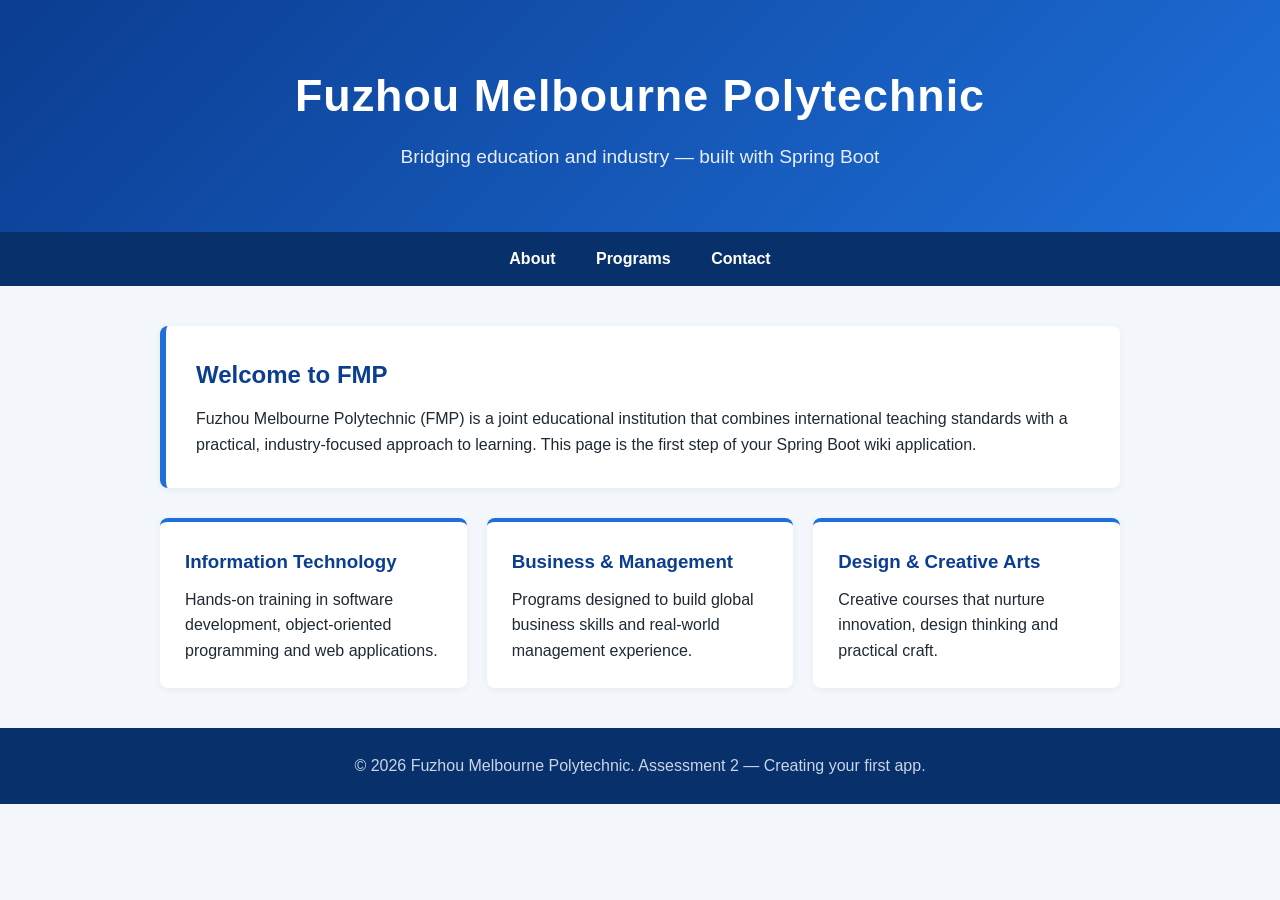
<file: testwikiapp/src/main/resources/static/index.html>
<!DOCTYPE html>
<html lang="en">
<head>
  <meta charset="UTF-8">
  <meta name="viewport" content="width=device-width, initial-scale=1.0">
  <title>Fuzhou Melbourne Polytechnic</title>
  <style>
    * { margin: 0; padding: 0; box-sizing: border-box; }

    body {
      font-family: "Segoe UI", Arial, sans-serif;
      line-height: 1.6;
      color: #1f2933;
      background: #f4f7fb;
    }

    header {
      background: linear-gradient(135deg, #0b3d91, #1e6fd9);
      color: #ffffff;
      padding: 60px 20px;
      text-align: center;
    }

    header h1 {
      font-size: 2.8rem;
      margin-bottom: 10px;
      letter-spacing: 1px;
    }

    header p {
      font-size: 1.2rem;
      opacity: 0.9;
    }

    nav {
      background: #08306b;
      padding: 14px 20px;
      text-align: center;
    }

    nav a {
      color: #ffffff;
      text-decoration: none;
      margin: 0 18px;
      font-weight: 600;
    }

    nav a:hover { text-decoration: underline; }

    main {
      max-width: 1000px;
      margin: 40px auto;
      padding: 0 20px;
    }

    .hero {
      background: #ffffff;
      border-left: 6px solid #1e6fd9;
      padding: 30px;
      border-radius: 8px;
      box-shadow: 0 2px 8px rgba(0,0,0,0.06);
      margin-bottom: 30px;
    }

    .hero h2 { color: #0b3d91; margin-bottom: 12px; }

    .cards {
      display: flex;
      flex-wrap: wrap;
      gap: 20px;
    }

    .card {
      flex: 1 1 280px;
      background: #ffffff;
      padding: 25px;
      border-radius: 8px;
      box-shadow: 0 2px 8px rgba(0,0,0,0.06);
      border-top: 4px solid #1e6fd9;
    }

    .card h3 { color: #0b3d91; margin-bottom: 10px; }

    footer {
      background: #08306b;
      color: #c9d6e8;
      text-align: center;
      padding: 25px 20px;
      margin-top: 40px;
    }
  </style>
</head>
<body>
  <header>
    <h1>Fuzhou Melbourne Polytechnic</h1>
    <p>Bridging education and industry — built with Spring Boot</p>
  </header>

  <nav>
    <a href="#about">About</a>
    <a href="#programs">Programs</a>
    <a href="#contact">Contact</a>
  </nav>

  <main>
    <section class="hero" id="about">
      <h2>Welcome to FMP</h2>
      <p>
        Fuzhou Melbourne Polytechnic (FMP) is a joint educational institution
        that combines international teaching standards with a practical,
        industry-focused approach to learning. This page is the first step of
        your Spring Boot wiki application.
      </p>
    </section>

    <section class="cards" id="programs">
      <div class="card">
        <h3>Information Technology</h3>
        <p>Hands-on training in software development, object-oriented programming and web applications.</p>
      </div>
      <div class="card">
        <h3>Business &amp; Management</h3>
        <p>Programs designed to build global business skills and real-world management experience.</p>
      </div>
      <div class="card">
        <h3>Design &amp; Creative Arts</h3>
        <p>Creative courses that nurture innovation, design thinking and practical craft.</p>
      </div>
    </section>
  </main>

  <footer id="contact">
    <p>&copy; 2026 Fuzhou Melbourne Polytechnic. Assessment 2 — Creating your first app.</p>
  </footer>
</body>
</html>
</file>
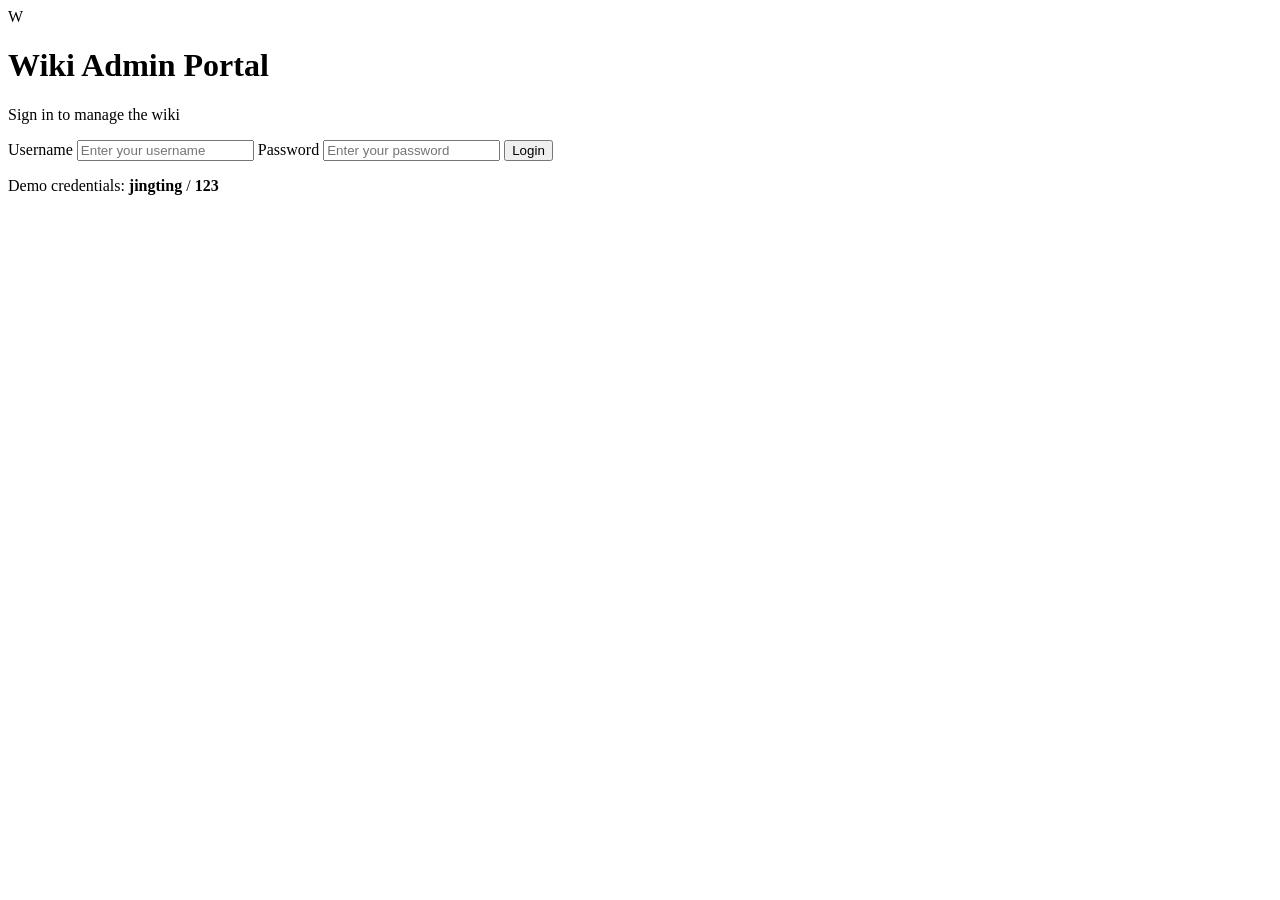
<file: wiki-login/src/main/resources/templates/login.html>
<!DOCTYPE html>
<html lang="en" xmlns:th="http://www.thymeleaf.org">
<head>
    <meta charset="UTF-8">
    <meta name="viewport" content="width=device-width, initial-scale=1.0">
    <title>Wiki Administrator Login</title>

    <link rel="stylesheet" th:href="@{/css/style.css}">
</head>
<body class="auth-body">
    <main class="auth-card">

        <div class="brand">
            <div class="brand-icon">W</div>
            <h1>Wiki Admin Portal</h1>
            <p class="subtitle">Sign in to manage the wiki</p>
        </div>

        <form th:action="@{/login}" method="post" th:object="${loginForm}">
            <label for="username">Username</label>

            <input type="text" id="username" th:field="*{username}"
                   placeholder="Enter your username" autocomplete="username" required>

            <label for="password">Password</label>

            <input type="password" id="password" th:field="*{password}"
                   placeholder="Enter your password" autocomplete="current-password" required>

            <button type="submit">Login</button>
        </form>

        <p class="hint">Demo credentials: <strong>jingting</strong> / <strong>123</strong></p>
    </main>
</body>
</html>
</file>
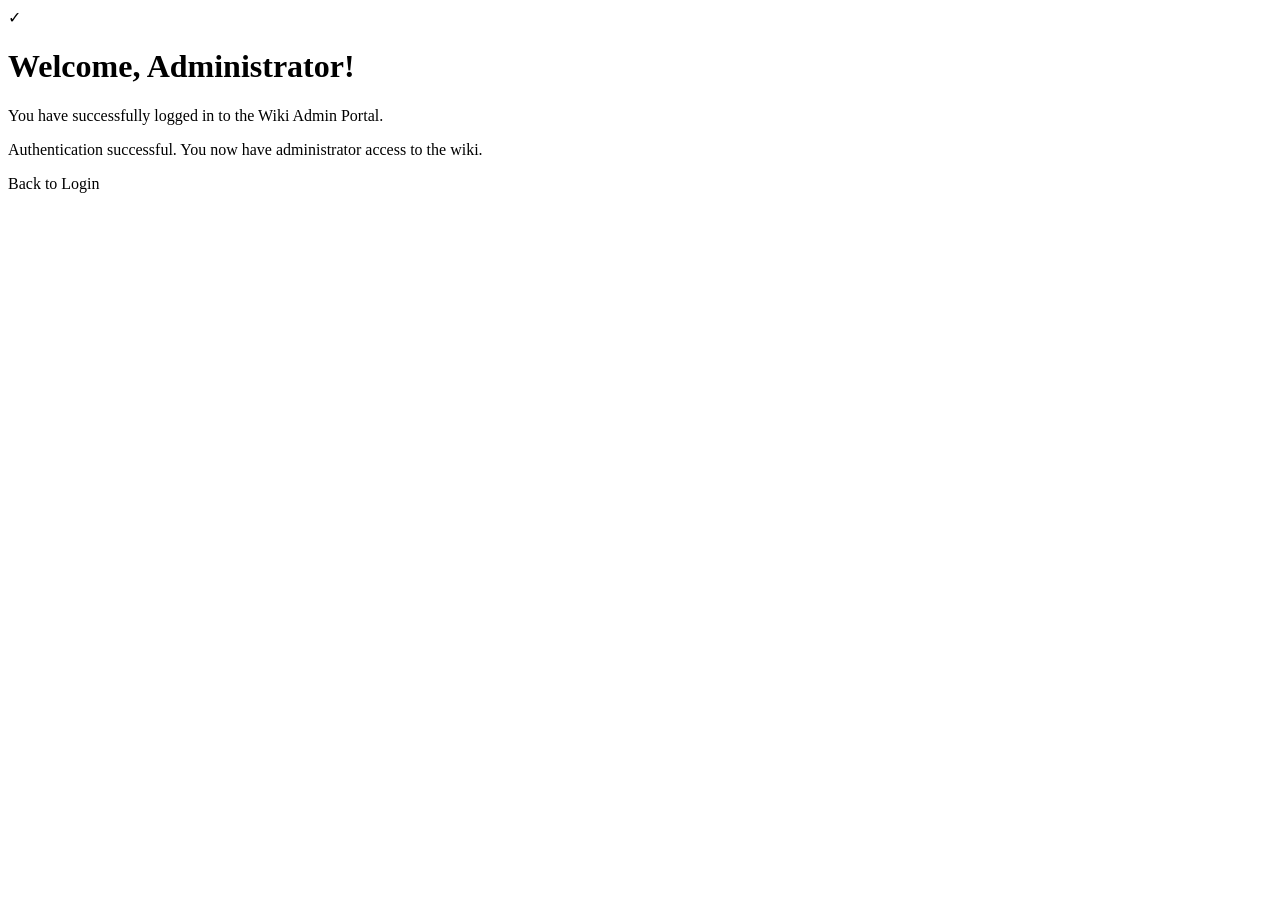
<file: wiki-login/src/main/resources/templates/welcome.html>
<!DOCTYPE html>
<html lang="en" xmlns:th="http://www.thymeleaf.org">
<head>
    <meta charset="UTF-8">
    <meta name="viewport" content="width=device-width, initial-scale=1.0">
    <title>Welcome - Wiki Admin Portal</title>
    <link rel="stylesheet" th:href="@{/css/style.css}">
</head>
<body class="auth-body">
    <main class="auth-card success-card">
        <div class="brand">
            <div class="brand-icon success-icon">&#10003;</div>

            <h1>Welcome, <span th:text="${username}">Administrator</span>!</h1>
            <p class="subtitle">You have successfully logged in to the Wiki Admin Portal.</p>
        </div>

        <div class="message-box">
            <p>Authentication successful. You now have administrator access to the wiki.</p>
        </div>

        <a class="secondary-link" th:href="@{/login}">Back to Login</a>
    </main>
</body>
</html>
</file>
